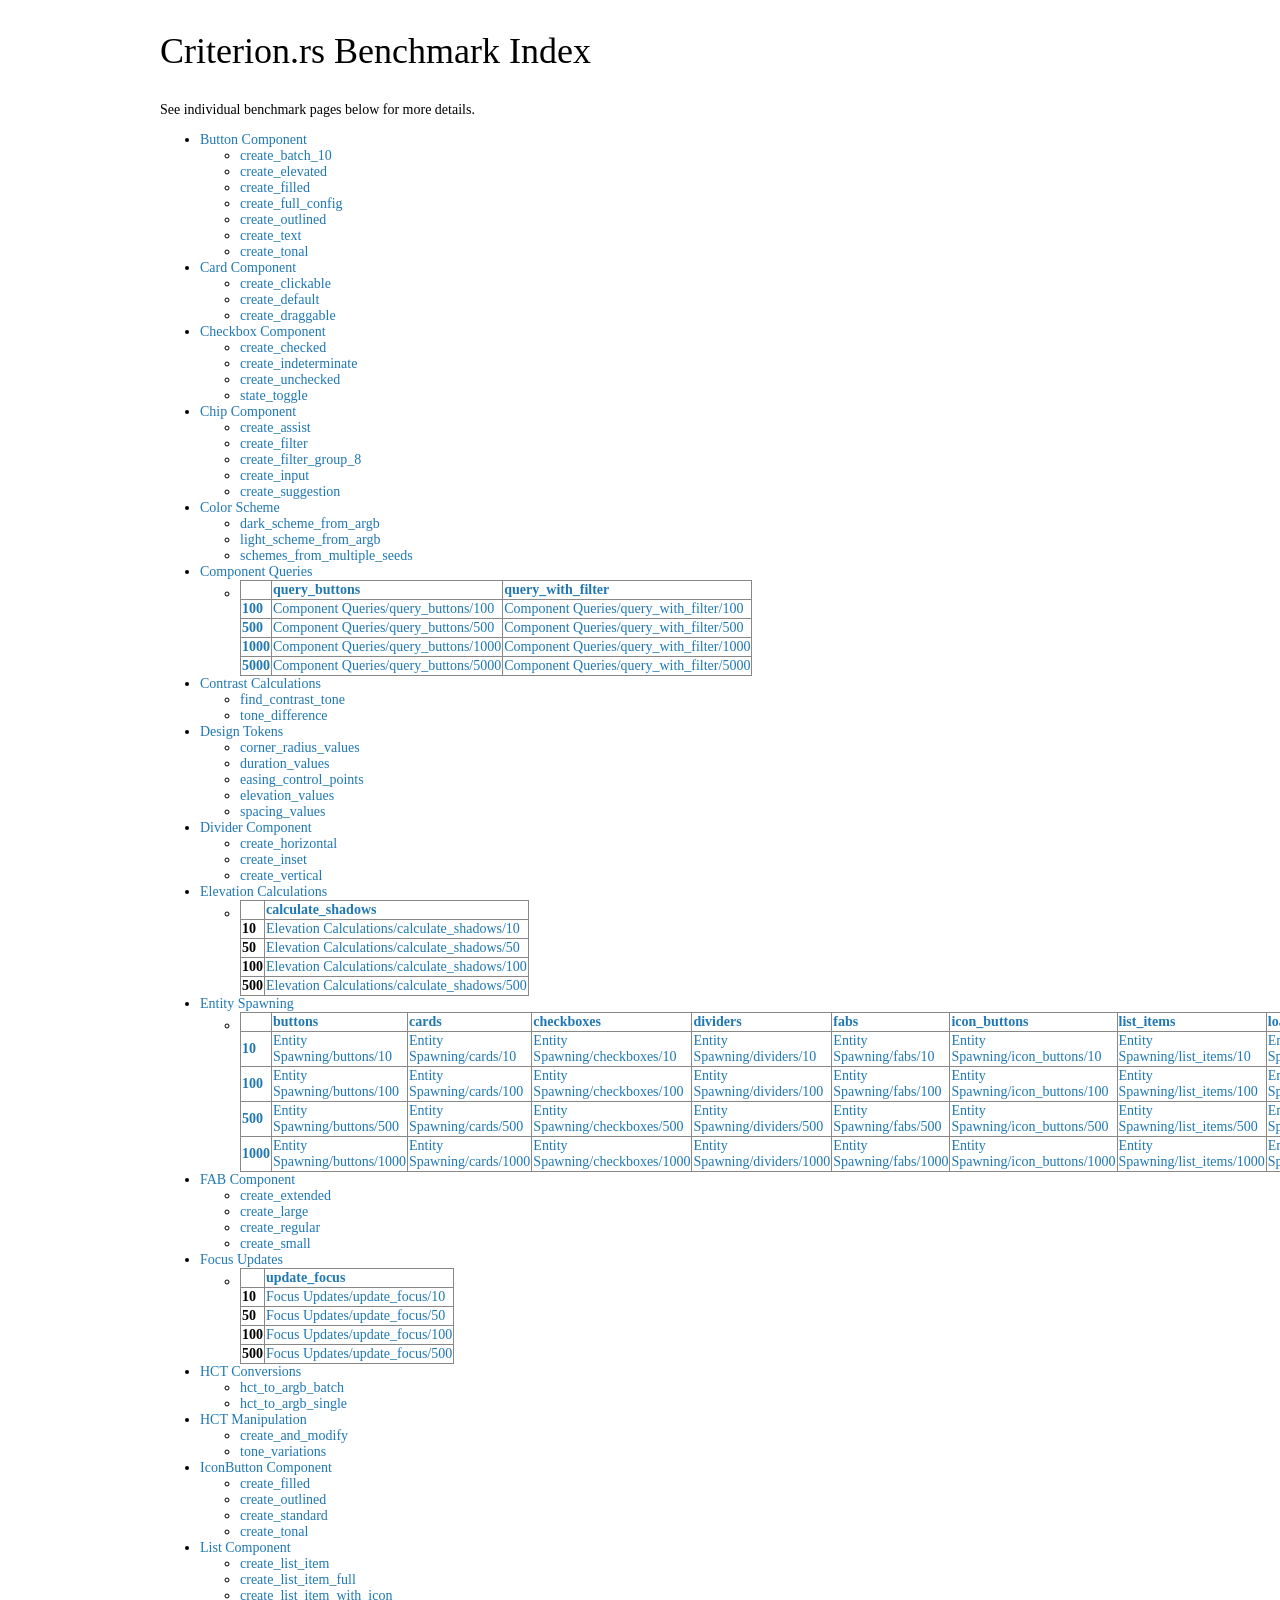
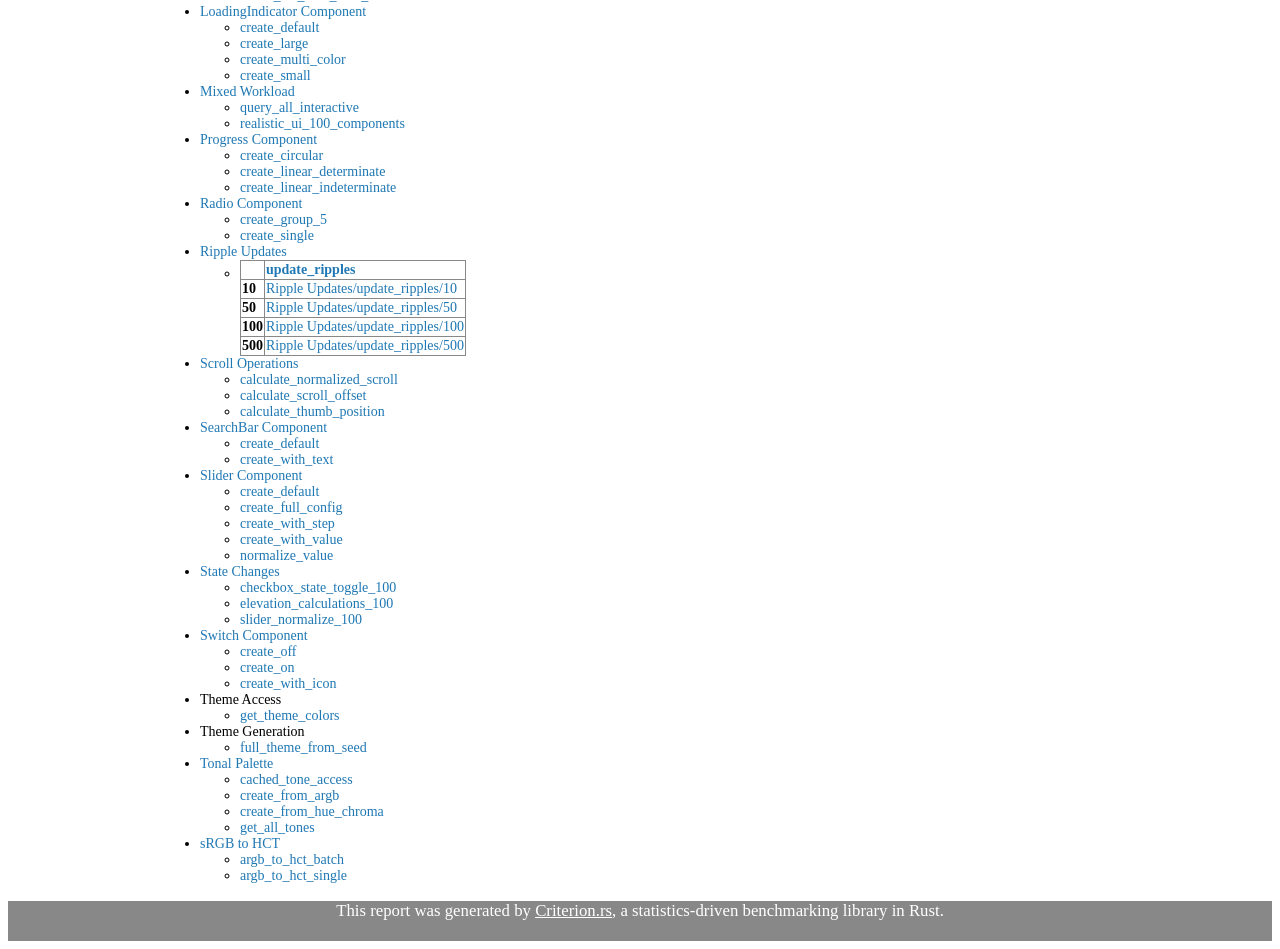
<file: benchmarks/results/report.html>
<!DOCTYPE html>
<html>

<head>
    <meta http-equiv="Content-Type" content="text/html; charset=utf-8">
    <title>Index - Criterion.rs</title>
    <style type="text/css">
        body {
            font: 14px Helvetica Neue;
            text-rendering: optimizelegibility;
        }

        .body {
            width: 960px;
            margin: auto;
        }

        a:link {
            color: #1F78B4;
            text-decoration: none;
        }

        h2 {
            font-size: 36px;
            font-weight: 300;
        }

        h3 {
            font-size: 24px;
            font-weight: 300;
        }

        #footer {
            height: 40px;
            background: #888;
            color: white;
            font-size: larger;
            font-weight: 300;
        }

        #footer a {
            color: white;
            text-decoration: underline;
        }

        #footer p {
            text-align: center
        }

        table {
            border-collapse: collapse;
        }

        table,
        th,
        td {
            border: 1px solid #888;
        }
    </style>
</head>

<body>
    <div class="body">
        <h2>Criterion.rs Benchmark Index</h2>
        See individual benchmark pages below for more details.
        <ul>
            <li><a href="../button component\report/index.html">Button Component</a></li>
            
            <ul>
                <li><a href="../button component\create_batch_10\report/index.html">create_batch_10</a></li>
                <li><a href="../button component\create_elevated\report/index.html">create_elevated</a></li>
                <li><a href="../button component\create_filled\report/index.html">create_filled</a></li>
                <li><a href="../button component\create_full_config\report/index.html">create_full_config</a></li>
                <li><a href="../button component\create_outlined\report/index.html">create_outlined</a></li>
                <li><a href="../button component\create_text\report/index.html">create_text</a></li>
                <li><a href="../button component\create_tonal\report/index.html">create_tonal</a></li>
            </ul>
            <li><a href="../card component\report/index.html">Card Component</a></li>
            
            <ul>
                <li><a href="../card component\create_clickable\report/index.html">create_clickable</a></li>
                <li><a href="../card component\create_default\report/index.html">create_default</a></li>
                <li><a href="../card component\create_draggable\report/index.html">create_draggable</a></li>
            </ul>
            <li><a href="../checkbox component\report/index.html">Checkbox Component</a></li>
            
            <ul>
                <li><a href="../checkbox component\create_checked\report/index.html">create_checked</a></li>
                <li><a href="../checkbox component\create_indeterminate\report/index.html">create_indeterminate</a></li>
                <li><a href="../checkbox component\create_unchecked\report/index.html">create_unchecked</a></li>
                <li><a href="../checkbox component\state_toggle\report/index.html">state_toggle</a></li>
            </ul>
            <li><a href="../chip component\report/index.html">Chip Component</a></li>
            
            <ul>
                <li><a href="../chip component\create_assist\report/index.html">create_assist</a></li>
                <li><a href="../chip component\create_filter\report/index.html">create_filter</a></li>
                <li><a href="../chip component\create_filter_group_8\report/index.html">create_filter_group_8</a></li>
                <li><a href="../chip component\create_input\report/index.html">create_input</a></li>
                <li><a href="../chip component\create_suggestion\report/index.html">create_suggestion</a></li>
            </ul>
            <li><a href="../color scheme\report/index.html">Color Scheme</a></li>
            
            <ul>
                <li><a href="../color scheme\dark_scheme_from_argb\report/index.html">dark_scheme_from_argb</a></li>
                <li><a href="../color scheme\light_scheme_from_argb\report/index.html">light_scheme_from_argb</a></li>
                <li><a href="../color scheme\schemes_from_multiple_seeds\report/index.html">schemes_from_multiple_seeds</a></li>
            </ul>
            <li><a href="../component queries\report/index.html">Component Queries</a></li>
            
            <ul>
                <li>
                    <table>
                        <tr>
                            <th></th>
                            <th><a href="../component queries\query_buttons\report/index.html">query_buttons</a></th>
                            <th><a href="../component queries\query_with_filter\report/index.html">query_with_filter</a></th>
                        </tr>
                        <tr>
                            <th><a href="../component queries\100\report/index.html">100</a></th>
                            <td><a href="../component queries/query_buttons/100\report/index.html">Component Queries/query_buttons/100</a></td>
                            <td><a href="../component queries/query_with_filter/100\report/index.html">Component Queries/query_with_filter/100</a></td>
                        </tr>
                        <tr>
                            <th><a href="../component queries\500\report/index.html">500</a></th>
                            <td><a href="../component queries/query_buttons/500\report/index.html">Component Queries/query_buttons/500</a></td>
                            <td><a href="../component queries/query_with_filter/500\report/index.html">Component Queries/query_with_filter/500</a></td>
                        </tr>
                        <tr>
                            <th><a href="../component queries\1000\report/index.html">1000</a></th>
                            <td><a href="../component queries/query_buttons/1000\report/index.html">Component Queries/query_buttons/1000</a></td>
                            <td><a href="../component queries/query_with_filter/1000\report/index.html">Component Queries/query_with_filter/1000</a></td>
                        </tr>
                        <tr>
                            <th><a href="../component queries\5000\report/index.html">5000</a></th>
                            <td><a href="../component queries/query_buttons/5000\report/index.html">Component Queries/query_buttons/5000</a></td>
                            <td><a href="../component queries/query_with_filter/5000\report/index.html">Component Queries/query_with_filter/5000</a></td>
                        </tr>
                    </table>
                </li>
            </ul>
            <li><a href="../contrast calculations\report/index.html">Contrast Calculations</a></li>
            
            <ul>
                <li><a href="../contrast calculations\find_contrast_tone\report/index.html">find_contrast_tone</a></li>
                <li><a href="../contrast calculations\tone_difference\report/index.html">tone_difference</a></li>
            </ul>
            <li><a href="../design tokens\report/index.html">Design Tokens</a></li>
            
            <ul>
                <li><a href="../design tokens\corner_radius_values\report/index.html">corner_radius_values</a></li>
                <li><a href="../design tokens\duration_values\report/index.html">duration_values</a></li>
                <li><a href="../design tokens\easing_control_points\report/index.html">easing_control_points</a></li>
                <li><a href="../design tokens\elevation_values\report/index.html">elevation_values</a></li>
                <li><a href="../design tokens\spacing_values\report/index.html">spacing_values</a></li>
            </ul>
            <li><a href="../divider component\report/index.html">Divider Component</a></li>
            
            <ul>
                <li><a href="../divider component\create_horizontal\report/index.html">create_horizontal</a></li>
                <li><a href="../divider component\create_inset\report/index.html">create_inset</a></li>
                <li><a href="../divider component\create_vertical\report/index.html">create_vertical</a></li>
            </ul>
            <li><a href="../elevation calculations\report/index.html">Elevation Calculations</a></li>
            
            <ul>
                <li>
                    <table>
                        <tr>
                            <th></th>
                            <th><a href="../elevation calculations\calculate_shadows\report/index.html">calculate_shadows</a></th>
                        </tr>
                        <tr>
                            <th>10</th>
                            <td><a href="../elevation calculations/calculate_shadows/10\report/index.html">Elevation Calculations/calculate_shadows/10</a></td>
                        </tr>
                        <tr>
                            <th>50</th>
                            <td><a href="../elevation calculations/calculate_shadows/50\report/index.html">Elevation Calculations/calculate_shadows/50</a></td>
                        </tr>
                        <tr>
                            <th>100</th>
                            <td><a href="../elevation calculations/calculate_shadows/100\report/index.html">Elevation Calculations/calculate_shadows/100</a></td>
                        </tr>
                        <tr>
                            <th>500</th>
                            <td><a href="../elevation calculations/calculate_shadows/500\report/index.html">Elevation Calculations/calculate_shadows/500</a></td>
                        </tr>
                    </table>
                </li>
            </ul>
            <li><a href="../entity spawning\report/index.html">Entity Spawning</a></li>
            
            <ul>
                <li>
                    <table>
                        <tr>
                            <th></th>
                            <th><a href="../entity spawning\buttons\report/index.html">buttons</a></th>
                            <th><a href="../entity spawning\cards\report/index.html">cards</a></th>
                            <th><a href="../entity spawning\checkboxes\report/index.html">checkboxes</a></th>
                            <th><a href="../entity spawning\dividers\report/index.html">dividers</a></th>
                            <th><a href="../entity spawning\fabs\report/index.html">fabs</a></th>
                            <th><a href="../entity spawning\icon_buttons\report/index.html">icon_buttons</a></th>
                            <th><a href="../entity spawning\list_items\report/index.html">list_items</a></th>
                            <th><a href="../entity spawning\loading_indicators\report/index.html">loading_indicators</a></th>
                            <th><a href="../entity spawning\radios\report/index.html">radios</a></th>
                            <th><a href="../entity spawning\search_bars\report/index.html">search_bars</a></th>
                            <th><a href="../entity spawning\sliders\report/index.html">sliders</a></th>
                            <th><a href="../entity spawning\switches\report/index.html">switches</a></th>
                        </tr>
                        <tr>
                            <th><a href="../entity spawning\10\report/index.html">10</a></th>
                            <td><a href="../entity spawning/buttons/10\report/index.html">Entity Spawning/buttons/10</a></td>
                            <td><a href="../entity spawning/cards/10\report/index.html">Entity Spawning/cards/10</a></td>
                            <td><a href="../entity spawning/checkboxes/10\report/index.html">Entity Spawning/checkboxes/10</a></td>
                            <td><a href="../entity spawning/dividers/10\report/index.html">Entity Spawning/dividers/10</a></td>
                            <td><a href="../entity spawning/fabs/10\report/index.html">Entity Spawning/fabs/10</a></td>
                            <td><a href="../entity spawning/icon_buttons/10\report/index.html">Entity Spawning/icon_buttons/10</a></td>
                            <td><a href="../entity spawning/list_items/10\report/index.html">Entity Spawning/list_items/10</a></td>
                            <td><a href="../entity spawning/loading_indicators/10\report/index.html">Entity Spawning/loading_indicators/10</a></td>
                            <td><a href="../entity spawning/radios/10\report/index.html">Entity Spawning/radios/10</a></td>
                            <td><a href="../entity spawning/search_bars/10\report/index.html">Entity Spawning/search_bars/10</a></td>
                            <td><a href="../entity spawning/sliders/10\report/index.html">Entity Spawning/sliders/10</a></td>
                            <td><a href="../entity spawning/switches/10\report/index.html">Entity Spawning/switches/10</a></td>
                        </tr>
                        <tr>
                            <th><a href="../entity spawning\100\report/index.html">100</a></th>
                            <td><a href="../entity spawning/buttons/100\report/index.html">Entity Spawning/buttons/100</a></td>
                            <td><a href="../entity spawning/cards/100\report/index.html">Entity Spawning/cards/100</a></td>
                            <td><a href="../entity spawning/checkboxes/100\report/index.html">Entity Spawning/checkboxes/100</a></td>
                            <td><a href="../entity spawning/dividers/100\report/index.html">Entity Spawning/dividers/100</a></td>
                            <td><a href="../entity spawning/fabs/100\report/index.html">Entity Spawning/fabs/100</a></td>
                            <td><a href="../entity spawning/icon_buttons/100\report/index.html">Entity Spawning/icon_buttons/100</a></td>
                            <td><a href="../entity spawning/list_items/100\report/index.html">Entity Spawning/list_items/100</a></td>
                            <td><a href="../entity spawning/loading_indicators/100\report/index.html">Entity Spawning/loading_indicators/100</a></td>
                            <td><a href="../entity spawning/radios/100\report/index.html">Entity Spawning/radios/100</a></td>
                            <td><a href="../entity spawning/search_bars/100\report/index.html">Entity Spawning/search_bars/100</a></td>
                            <td><a href="../entity spawning/sliders/100\report/index.html">Entity Spawning/sliders/100</a></td>
                            <td><a href="../entity spawning/switches/100\report/index.html">Entity Spawning/switches/100</a></td>
                        </tr>
                        <tr>
                            <th><a href="../entity spawning\500\report/index.html">500</a></th>
                            <td><a href="../entity spawning/buttons/500\report/index.html">Entity Spawning/buttons/500</a></td>
                            <td><a href="../entity spawning/cards/500\report/index.html">Entity Spawning/cards/500</a></td>
                            <td><a href="../entity spawning/checkboxes/500\report/index.html">Entity Spawning/checkboxes/500</a></td>
                            <td><a href="../entity spawning/dividers/500\report/index.html">Entity Spawning/dividers/500</a></td>
                            <td><a href="../entity spawning/fabs/500\report/index.html">Entity Spawning/fabs/500</a></td>
                            <td><a href="../entity spawning/icon_buttons/500\report/index.html">Entity Spawning/icon_buttons/500</a></td>
                            <td><a href="../entity spawning/list_items/500\report/index.html">Entity Spawning/list_items/500</a></td>
                            <td><a href="../entity spawning/loading_indicators/500\report/index.html">Entity Spawning/loading_indicators/500</a></td>
                            <td><a href="../entity spawning/radios/500\report/index.html">Entity Spawning/radios/500</a></td>
                            <td><a href="../entity spawning/search_bars/500\report/index.html">Entity Spawning/search_bars/500</a></td>
                            <td><a href="../entity spawning/sliders/500\report/index.html">Entity Spawning/sliders/500</a></td>
                            <td><a href="../entity spawning/switches/500\report/index.html">Entity Spawning/switches/500</a></td>
                        </tr>
                        <tr>
                            <th><a href="../entity spawning\1000\report/index.html">1000</a></th>
                            <td><a href="../entity spawning/buttons/1000\report/index.html">Entity Spawning/buttons/1000</a></td>
                            <td><a href="../entity spawning/cards/1000\report/index.html">Entity Spawning/cards/1000</a></td>
                            <td><a href="../entity spawning/checkboxes/1000\report/index.html">Entity Spawning/checkboxes/1000</a></td>
                            <td><a href="../entity spawning/dividers/1000\report/index.html">Entity Spawning/dividers/1000</a></td>
                            <td><a href="../entity spawning/fabs/1000\report/index.html">Entity Spawning/fabs/1000</a></td>
                            <td><a href="../entity spawning/icon_buttons/1000\report/index.html">Entity Spawning/icon_buttons/1000</a></td>
                            <td><a href="../entity spawning/list_items/1000\report/index.html">Entity Spawning/list_items/1000</a></td>
                            <td><a href="../entity spawning/loading_indicators/1000\report/index.html">Entity Spawning/loading_indicators/1000</a></td>
                            <td><a href="../entity spawning/radios/1000\report/index.html">Entity Spawning/radios/1000</a></td>
                            <td><a href="../entity spawning/search_bars/1000\report/index.html">Entity Spawning/search_bars/1000</a></td>
                            <td><a href="../entity spawning/sliders/1000\report/index.html">Entity Spawning/sliders/1000</a></td>
                            <td><a href="../entity spawning/switches/1000\report/index.html">Entity Spawning/switches/1000</a></td>
                        </tr>
                    </table>
                </li>
            </ul>
            <li><a href="../fab component\report/index.html">FAB Component</a></li>
            
            <ul>
                <li><a href="../fab component\create_extended\report/index.html">create_extended</a></li>
                <li><a href="../fab component\create_large\report/index.html">create_large</a></li>
                <li><a href="../fab component\create_regular\report/index.html">create_regular</a></li>
                <li><a href="../fab component\create_small\report/index.html">create_small</a></li>
            </ul>
            <li><a href="../focus updates\report/index.html">Focus Updates</a></li>
            
            <ul>
                <li>
                    <table>
                        <tr>
                            <th></th>
                            <th><a href="../focus updates\update_focus\report/index.html">update_focus</a></th>
                        </tr>
                        <tr>
                            <th>10</th>
                            <td><a href="../focus updates/update_focus/10\report/index.html">Focus Updates/update_focus/10</a></td>
                        </tr>
                        <tr>
                            <th>50</th>
                            <td><a href="../focus updates/update_focus/50\report/index.html">Focus Updates/update_focus/50</a></td>
                        </tr>
                        <tr>
                            <th>100</th>
                            <td><a href="../focus updates/update_focus/100\report/index.html">Focus Updates/update_focus/100</a></td>
                        </tr>
                        <tr>
                            <th>500</th>
                            <td><a href="../focus updates/update_focus/500\report/index.html">Focus Updates/update_focus/500</a></td>
                        </tr>
                    </table>
                </li>
            </ul>
            <li><a href="../hct conversions\report/index.html">HCT Conversions</a></li>
            
            <ul>
                <li><a href="../hct conversions\hct_to_argb_batch\report/index.html">hct_to_argb_batch</a></li>
                <li><a href="../hct conversions\hct_to_argb_single\report/index.html">hct_to_argb_single</a></li>
            </ul>
            <li><a href="../hct manipulation\report/index.html">HCT Manipulation</a></li>
            
            <ul>
                <li><a href="../hct manipulation\create_and_modify\report/index.html">create_and_modify</a></li>
                <li><a href="../hct manipulation\tone_variations\report/index.html">tone_variations</a></li>
            </ul>
            <li><a href="../iconbutton component\report/index.html">IconButton Component</a></li>
            
            <ul>
                <li><a href="../iconbutton component\create_filled\report/index.html">create_filled</a></li>
                <li><a href="../iconbutton component\create_outlined\report/index.html">create_outlined</a></li>
                <li><a href="../iconbutton component\create_standard\report/index.html">create_standard</a></li>
                <li><a href="../iconbutton component\create_tonal\report/index.html">create_tonal</a></li>
            </ul>
            <li><a href="../list component\report/index.html">List Component</a></li>
            
            <ul>
                <li><a href="../list component\create_list_item\report/index.html">create_list_item</a></li>
                <li><a href="../list component\create_list_item_full\report/index.html">create_list_item_full</a></li>
                <li><a href="../list component\create_list_item_with_icon\report/index.html">create_list_item_with_icon</a></li>
            </ul>
            <li><a href="../loadingindicator component\report/index.html">LoadingIndicator Component</a></li>
            
            <ul>
                <li><a href="../loadingindicator component\create_default\report/index.html">create_default</a></li>
                <li><a href="../loadingindicator component\create_large\report/index.html">create_large</a></li>
                <li><a href="../loadingindicator component\create_multi_color\report/index.html">create_multi_color</a></li>
                <li><a href="../loadingindicator component\create_small\report/index.html">create_small</a></li>
            </ul>
            <li><a href="../mixed workload\report/index.html">Mixed Workload</a></li>
            
            <ul>
                <li><a href="../mixed workload\query_all_interactive\report/index.html">query_all_interactive</a></li>
                <li><a href="../mixed workload\realistic_ui_100_components\report/index.html">realistic_ui_100_components</a></li>
            </ul>
            <li><a href="../progress component\report/index.html">Progress Component</a></li>
            
            <ul>
                <li><a href="../progress component\create_circular\report/index.html">create_circular</a></li>
                <li><a href="../progress component\create_linear_determinate\report/index.html">create_linear_determinate</a></li>
                <li><a href="../progress component\create_linear_indeterminate\report/index.html">create_linear_indeterminate</a></li>
            </ul>
            <li><a href="../radio component\report/index.html">Radio Component</a></li>
            
            <ul>
                <li><a href="../radio component\create_group_5\report/index.html">create_group_5</a></li>
                <li><a href="../radio component\create_single\report/index.html">create_single</a></li>
            </ul>
            <li><a href="../ripple updates\report/index.html">Ripple Updates</a></li>
            
            <ul>
                <li>
                    <table>
                        <tr>
                            <th></th>
                            <th><a href="../ripple updates\update_ripples\report/index.html">update_ripples</a></th>
                        </tr>
                        <tr>
                            <th>10</th>
                            <td><a href="../ripple updates/update_ripples/10\report/index.html">Ripple Updates/update_ripples/10</a></td>
                        </tr>
                        <tr>
                            <th>50</th>
                            <td><a href="../ripple updates/update_ripples/50\report/index.html">Ripple Updates/update_ripples/50</a></td>
                        </tr>
                        <tr>
                            <th>100</th>
                            <td><a href="../ripple updates/update_ripples/100\report/index.html">Ripple Updates/update_ripples/100</a></td>
                        </tr>
                        <tr>
                            <th>500</th>
                            <td><a href="../ripple updates/update_ripples/500\report/index.html">Ripple Updates/update_ripples/500</a></td>
                        </tr>
                    </table>
                </li>
            </ul>
            <li><a href="../scroll operations\report/index.html">Scroll Operations</a></li>
            
            <ul>
                <li><a href="../scroll operations\calculate_normalized_scroll\report/index.html">calculate_normalized_scroll</a></li>
                <li><a href="../scroll operations\calculate_scroll_offset\report/index.html">calculate_scroll_offset</a></li>
                <li><a href="../scroll operations\calculate_thumb_position\report/index.html">calculate_thumb_position</a></li>
            </ul>
            <li><a href="../searchbar component\report/index.html">SearchBar Component</a></li>
            
            <ul>
                <li><a href="../searchbar component\create_default\report/index.html">create_default</a></li>
                <li><a href="../searchbar component\create_with_text\report/index.html">create_with_text</a></li>
            </ul>
            <li><a href="../slider component\report/index.html">Slider Component</a></li>
            
            <ul>
                <li><a href="../slider component\create_default\report/index.html">create_default</a></li>
                <li><a href="../slider component\create_full_config\report/index.html">create_full_config</a></li>
                <li><a href="../slider component\create_with_step\report/index.html">create_with_step</a></li>
                <li><a href="../slider component\create_with_value\report/index.html">create_with_value</a></li>
                <li><a href="../slider component\normalize_value\report/index.html">normalize_value</a></li>
            </ul>
            <li><a href="../state changes\report/index.html">State Changes</a></li>
            
            <ul>
                <li><a href="../state changes\checkbox_state_toggle_100\report/index.html">checkbox_state_toggle_100</a></li>
                <li><a href="../state changes\elevation_calculations_100\report/index.html">elevation_calculations_100</a></li>
                <li><a href="../state changes\slider_normalize_100\report/index.html">slider_normalize_100</a></li>
            </ul>
            <li><a href="../switch component\report/index.html">Switch Component</a></li>
            
            <ul>
                <li><a href="../switch component\create_off\report/index.html">create_off</a></li>
                <li><a href="../switch component\create_on\report/index.html">create_on</a></li>
                <li><a href="../switch component\create_with_icon\report/index.html">create_with_icon</a></li>
            </ul>
            <li>Theme Access</li>
            
            <ul>
                <li><a href="../theme access\get_theme_colors\report/index.html">get_theme_colors</a></li>
            </ul>
            <li>Theme Generation</li>
            
            <ul>
                <li><a href="../theme generation\full_theme_from_seed\report/index.html">full_theme_from_seed</a></li>
            </ul>
            <li><a href="../tonal palette\report/index.html">Tonal Palette</a></li>
            
            <ul>
                <li><a href="../tonal palette\cached_tone_access\report/index.html">cached_tone_access</a></li>
                <li><a href="../tonal palette\create_from_argb\report/index.html">create_from_argb</a></li>
                <li><a href="../tonal palette\create_from_hue_chroma\report/index.html">create_from_hue_chroma</a></li>
                <li><a href="../tonal palette\get_all_tones\report/index.html">get_all_tones</a></li>
            </ul>
            <li><a href="../srgb to hct\report/index.html">sRGB to HCT</a></li>
            
            <ul>
                <li><a href="../srgb to hct\argb_to_hct_batch\report/index.html">argb_to_hct_batch</a></li>
                <li><a href="../srgb to hct\argb_to_hct_single\report/index.html">argb_to_hct_single</a></li>
            </ul>
        </ul>
    </div>
    <div id="footer">
        <p>This report was generated by
            <a href="https://github.com/bheisler/criterion.rs">Criterion.rs</a>, a statistics-driven benchmarking
            library in Rust.</p>
    </div>
</body>
</html>
</file>
